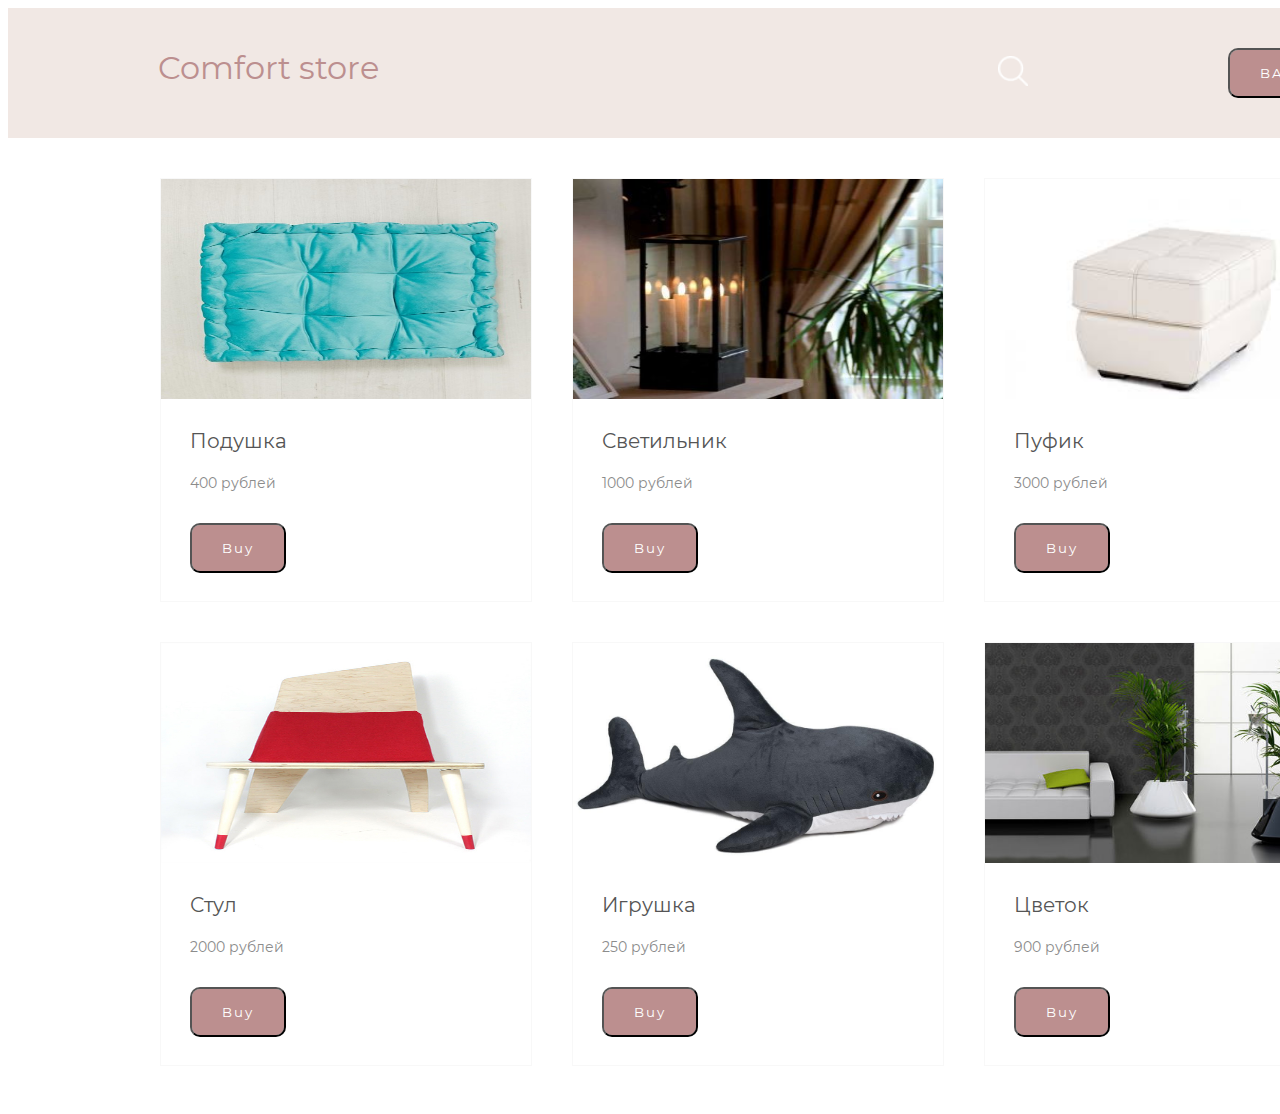
<file: hw7/project/index.html>
<!DOCTYPE html>
<html lang="en">

<head>
    <meta charset="UTF-8">
    <meta name="viewport" content="width=device-width, initial-scale=1.0">
    <meta http-equiv="X-UA-Compatible" content="ie=edge">
    <title>Интернет-магазин</title>
    <link rel="stylesheet" href="style.css">
</head>

<body>
    <div class="container">
        <header>
            <div class="wrap-text">
                <h1 class="name-shope">Comfort store</h1>
            </div>
            <div class="wrap-search">
                <form action="#">
                    <input type="search">
                </form>
                <button class = "basket" data-id="${product[i].id}">basket</button>
                <div class ="cart-block invisible"></div>
            </div>
        </header>
        <section class="blok1-shop-wrap">
        </section>
    </div>
    <script src="js/data.js"></script>
</body>
</html>
</file>
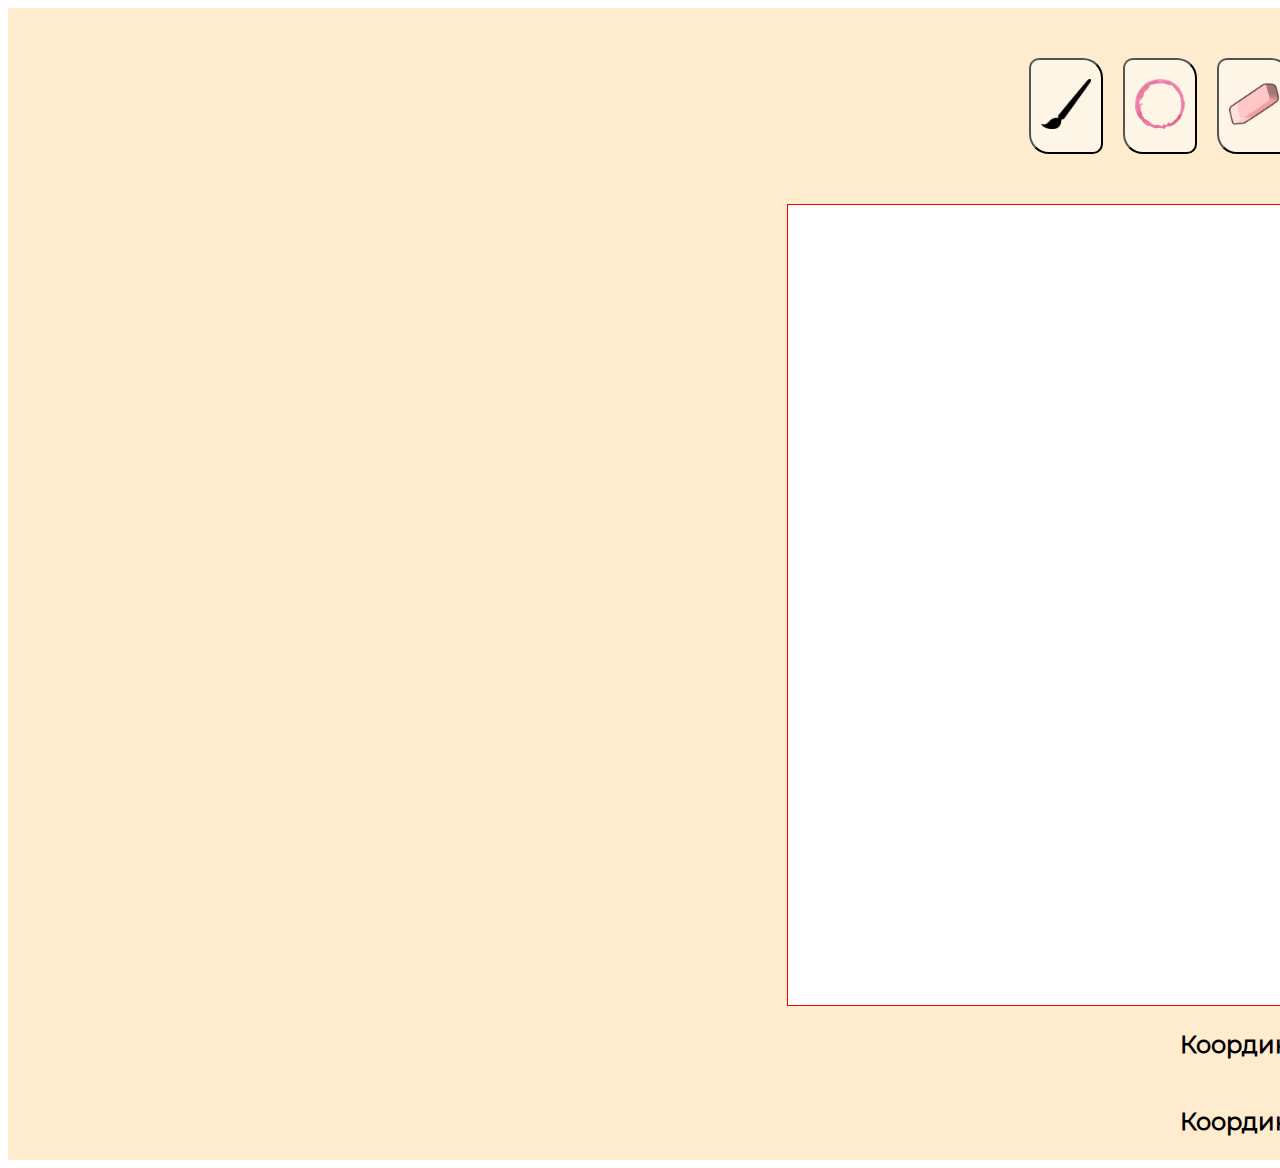
<file: hw8/paint/index.html>
<!DOCTYPE html>
<html lang="en">

<head>
    <link rel="stylesheet" href="style.css">
    <meta charset="UTF-8">
    <meta name="viewport" content="width=device-width, initial-scale=1.0">
    <meta http-equiv="X-UA-Compatible" content="ie=edge">
    <title>Canvas</title>
</head>

<body>
    <div class="container">
        <div class="tools">
            <div class="wrap">
                <button class="tool-button" data-name='brush'><img class="imgclass" src="img/brush-icon.png"></button>
                <button class="tool-button" data-name='circle'><img class="imgclass" src="img/circle.png"></button>
                <button class="tool-button" data-name='eraser'><img class="imgclass" src="img/eraser-icon.png"></button>
                <button class="tool-button" data-name='background'><img class="imgclass" src="img/bkg.png"></button>
                <button class="tool-button" data-name='polygon'><img class="imgclass" src="img/line-icon.png"><br>polygon</button>
                <div class="wrap-select">
                    <select id='select-size'>
                        <option>5</option>
                        <option>10</option>
                        <option>15</option>
                        <option>20</option>
                    </select>
                
                <input type="color" id="select-color">
            </div>
            </div>
        </div>
        <div class="wrap-canvas">
            <div class="canv">
                <canvas id="canv" width="1000" height="800"></canvas>
            </div>
        </div>
        <div class="coordinates">
            <p id="x"><b>Координаты по x: </b> <span id="x-coord"></span></p>
            <p id="y"><b> Координаты по y: </b> <span id="y-coord"></span></p>
        </div>
    </div>
    <script src="main.js"></script>

</body>

</html>
</file>
<file: hw7/project/style.css>
@font-face {
    font-family: "Montserrat";
    src: url(fonts/montserrat/montserrat-regular.ttf);
    font-weight: 400;
}
.container {
    width: 1500px;
    margin: 0 auto;
}

header {
    width: 1500px;
    display: flex;
    flex-wrap: wrap;
    background: #F1E8E4;
    box-sizing: border-box;
    padding: 40px 150px 40px 150px;
    position: relative;
    justify-content: space-between;
}
.name-shope {
    font-family: 'Montserrat', 'Arial', sans-serif;
    font-size: 32px;
    font-weight: 400;
    color:#BC8F8F;
    margin: 0px;
}
.wrap-text {
    width: 60%;
    display: flex;
    justify-content: flex-start;
}
.wrap-search {
    flex-direction: row;
    width: 30%;
    display: flex;
    justify-content: space-between;

}
.basket
 {
  text-decoration: none;
  outline: none;
  display: inline-block;
  padding: 15px 30px;
  border-radius: 10px;
  box-shadow: 0 0 40px 40px  #BC8F8F inset, 0 0 0 0  #BC8F8F;
  font-family: 'Montserrat', sans-serif;
  font-weight: 400;
  text-transform: uppercase;
  letter-spacing: 2px;
  color: white;
  transition: .15s ease-in-out;
}
.basket:hover {
  box-shadow: 0 0 10px 0  #BC8F8F inset, 0 0 10px 4px  #BC8F8F;
  color:  #BC8F8F;
}

input[type="search"] {
    margin: 8px 0 0 0;
    width: 30px;
    height: 30px;
    outline: none;
    background-image: url('img/icon-search.png');
    background-size: contain;
    background-repeat: no-repeat;
    background-color: transparent;
    border: none;
}

input[type="search"]:focus {
    width: 170px;
    transition: width 1s ease-out;
    background-position: right;
    border: thin solid #BC8F8F;
    font-size: 16px;
    color: #ffffff;
    text-transform: capitalize;
}
.blok1-shop-wrap {
    display :flex;
    justify-content :center;
    flex-wrap:wrap;
    width :1500px;
    box-sizing :border-box;
    padding :20px;
}
.post-main-wrap {
    width: 370px;
    border: 1px solid #f8f8f8;
    position: relative;
  }
  .post-main-wrap:hover .posts-news-wrap-img {
    filter: brightness(50%);
  }
  .post-main-wrap:hover .posts-news-info {
    background-color: #362f2d;
  }
  .post-main-wrap:hover .posts-news-info-title {
    color: #c7b299;
  }
  .post-main-wrap:hover .posts-news-info-paragraf {
    color: #ffffff;
  }
  .posts-news-wrap {
    display: flex;
    justify-content: space-between;
    padding: 20px;
  }
  .posts-news-wrap-img {
    width: 370px;
    height: 220px;
    display: block;
  }
  .posts-news-info {
    background-color: #ffffff;
    padding: 30px 44px 28px 29px;
  }
  .posts-news-info-title {
    color: #555555;
    font-family: 'Montserrat', 'Arial', sans-serif;
    font-size: 20px;
    font-weight: 400;
    margin: 0 0 19px 0;
  }
  .posts-news-info-paragraf {
    color: #8c8c8c;
    font-family: 'Montserrat', 'Arial', sans-serif;
    font-size: 14px;
    font-weight: 400;
    line-height: 22px;
    margin: 0 0 29px;
  }
  .read-buttom{
  text-decoration: none;
  outline: none;
  display: inline-block;
  padding: 15px 30px;
  border-radius: 10px;
  box-shadow: 0 0 40px 40px  #BC8F8F inset, 0 0 0 0  #BC8F8F;
  font-family: 'Montserrat', sans-serif;
  font-weight: 400;
  letter-spacing: 2px;
  color: white;
  transition: .15s ease-in-out;
}
.read-buttom:hover {
  box-shadow: 0 0 10px 0  #BC8F8F inset, 0 0 10px 4px  #BC8F8F;
  color:  #BC8F8F;
}

.cart-block{
  z-index: 1;
  box-shadow: 0 0 5px rgba(0, 0, 0, 0.62);
  border-radius: 5px;
  box-sizing: border-box;
  right: 150px;
  top: 100px;
  position: absolute;
  background-color: white;
  padding: 20px;
  color: black;
  width: 320px;
}
.invisible{
  display: none;
}
.cart-block:before{
  content: '';
  width: 0;
  height: 0;
  position: absolute;
  top: -10px;
  right: 35px;
  border-left: 10px solid transparent;
  border-right: 10px solid transparent;
  border-bottom: 10px solid white;
}


.cart-item {
  /* display: flex;
  justify-content: space-between; */
}
.cart-item:not(:last-child){
  margin-bottom: 20px;
}
.product-bio{
  display: flex;
}
.cart-item img{
  align-self: flex-start;
  margin-right: 15px;
}
.product-single-price{
  color: #474747;
  font-size: 0.5em;
}
.product-price{
  margin-left: 30px;
}
.product-desc{
  max-width: 150px;
}
.product-quantity {
  margin-top: 15px;
  font-size: 0.75em;
}
.right-block{
  margin: auto;
  float: right;
  text-align: right;
  width: 100%;

}
.btn-search {
  background-color: transparent;
  border: none;
  color: #fafafa;
  font-size: 1.2em;
  position: absolute;
  bottom: 5px;
  right: 0;
}
.search-form{
  position: relative;
  margin-right: 50px;
  display: inline-block;
}
.search-field:focus{
  outline: none;
}
.search-field {
  box-sizing: border-box;
  width: 200px;
  color: #fafafa;
  padding: 10px;
  background-color: transparent;
  border: none;
  border-bottom: 2px solid #fafafa;
}
</file>
<file: hw8/paint/style.css>
@font-face {
    font-family: "Montserrat";
    src: url(fonts/montserrat/montserrat-regular.ttf);
    font-weight: 400;
}
.container {
    width: 2560px;
    margin: 0 auto;
    background-color: blanchedalmond;
}
.tools {
    font-family: 'Montserrat', 'Arial', sans-serif;
    font-size: 32px;
    font-weight: 400;
    display: flex;
    justify-content: center;
    flex-wrap: wrap;
}
button, input {
    cursor: pointer;
    outline: none;
}
.tool-button {
    font-family: 'Montserrat', 'Arial', sans-serif;
    font-size: 14px;
    font-weight: 400;
    margin: 10px;
    padding: 10px;
    outline: none;
    background: oldlace;
    border-radius: 10px 20px;
    z-index: 1;
}

#select-size {
width: 60px;
height: 20px;
margin: 0 0 40px 0;
}
#select-size option {
    font-size: 20px;
}
.wrap-select {
    display: flex;
    justify-content: center;
    flex-direction: column;
    width: 20%;
}

.tool-button img {
    width: 50px;
    height: 50px;
}
.wrap {
    display: flex;
    justify-content: center;
    margin: 20px 0px 20px 0px;
    padding: 20px;
}
.wrap-canvas {
display: flex;
justify-content:center ;
}
#canv {
    width: 1000px; 
    height: 800px; 
}
.canv {
    width: 1000px;
    height: 800px;
    border: 1px solid red;
    background: white;
}
.plus {
    border: none;
}
/* .wrap-coord {
    display: flex;
    flex-direction:column;
    justify-content: center;
} */
.coordinates {
    display: flex;
    flex-direction: column;
    text-align: center;
    font-family: 'Montserrat', 'Arial', sans-serif;
    font-size: 24px;
    font-weight: 400;
}
#x-coord, #y-coord {
    display: block;
}
</file>
